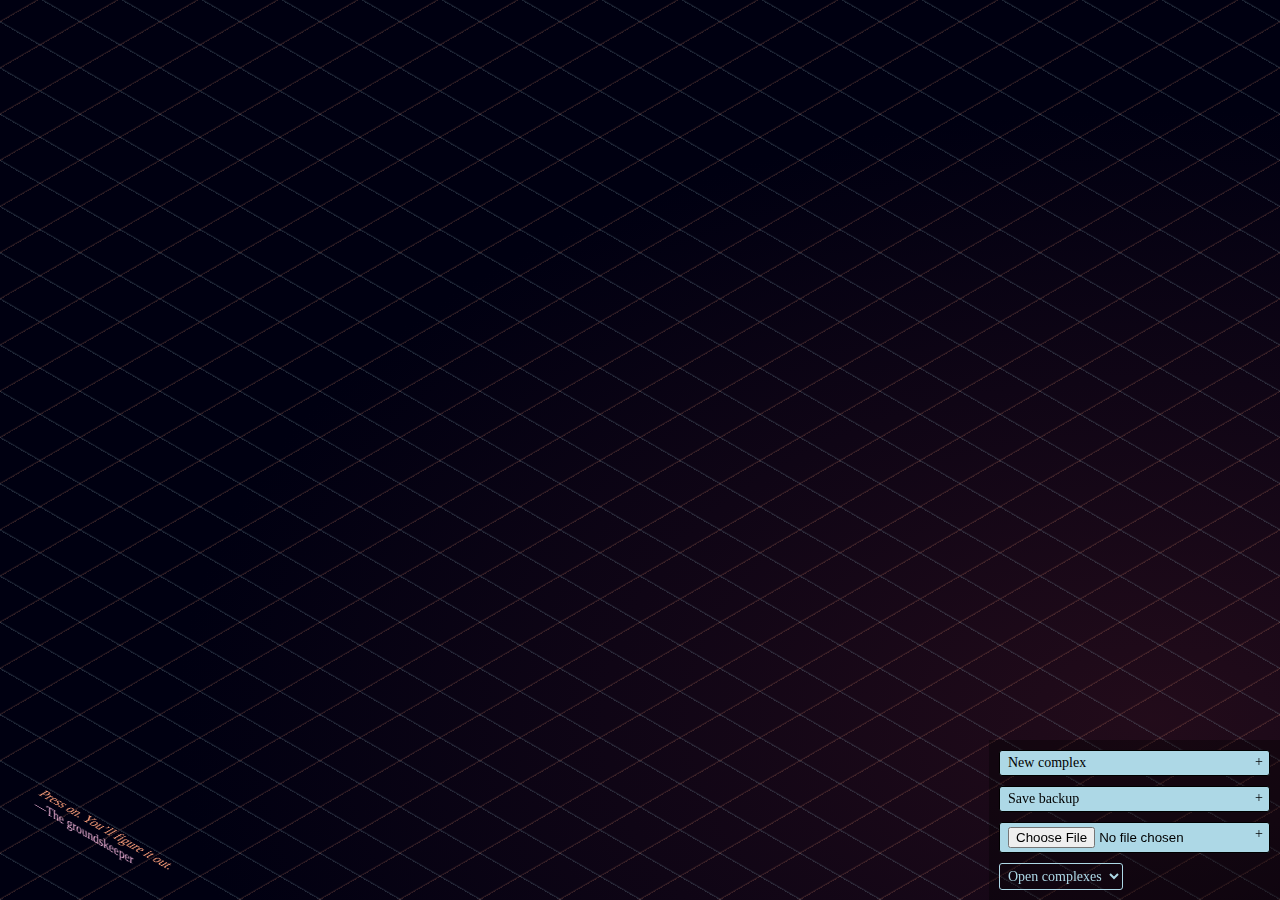
<file: index.html>
<!DOCTYPE html>
<html lang="en">
<head>
  <meta charset="UTF-8">
  <meta http-equiv="X-UA-Compatible" content="IE=edge">
  <meta name="viewport" content="width=device-width, initial-scale=1.0">
  <title>Complex</title>
  <link rel="stylesheet" href="style.css">
</head>
<body>
  <div class="map">
    <div class="selectionBox"></div>
  </div>
  <h1 class="message">A complex is a collection of thoughts, feelings, attitudes, and memories that focus on a single concept. The more elements attached to the complex, the greater its influence on the individual. <span>—Jung</span></h1>
  <div class="instructions">Press on. You’ll figure it out. <span>—The groundskeeper</span></div>
  <div class="agentMenu">
    <div class="agentMenu__item agentMenu__item--concept" data-type="concept">Concept</div>
    <div class="agentMenu__item agentMenu__item--artifact" data-type="artifact">Artifact</div>
    <div class="agentMenu__item agentMenu__item--person" data-type="person">Person</div>
    <div class="agentMenu__item agentMenu__item--organization" data-type="organization">Organization</div>
    <div class="agentMenu__item agentMenu__item--place" data-type="place">Place</div>
    <div class="agentMenu__item agentMenu__item--other" data-type="other">Other</div>
  </div>
  
  <div class="menu">
    <div class="elsewhereList"></div>
    <div class="button button--newFromSelected">New complex from selected</div>
    <div class="button button--copySelected">Copy selected</div>
    <div class="button button--newComplex">New complex</div>
    <div class="button button--delete">Delete complex</div>
    <div class="button button--backup">Save backup</div>
    <div class="button button--load">
      <input type="file" id="file-selector">
    </div>
    <select class="complexSelect">
      
    </select>
  </div>
</body>
</html>
<script src="complexes.js"></script>
<script src="script.js"></script>
</file>
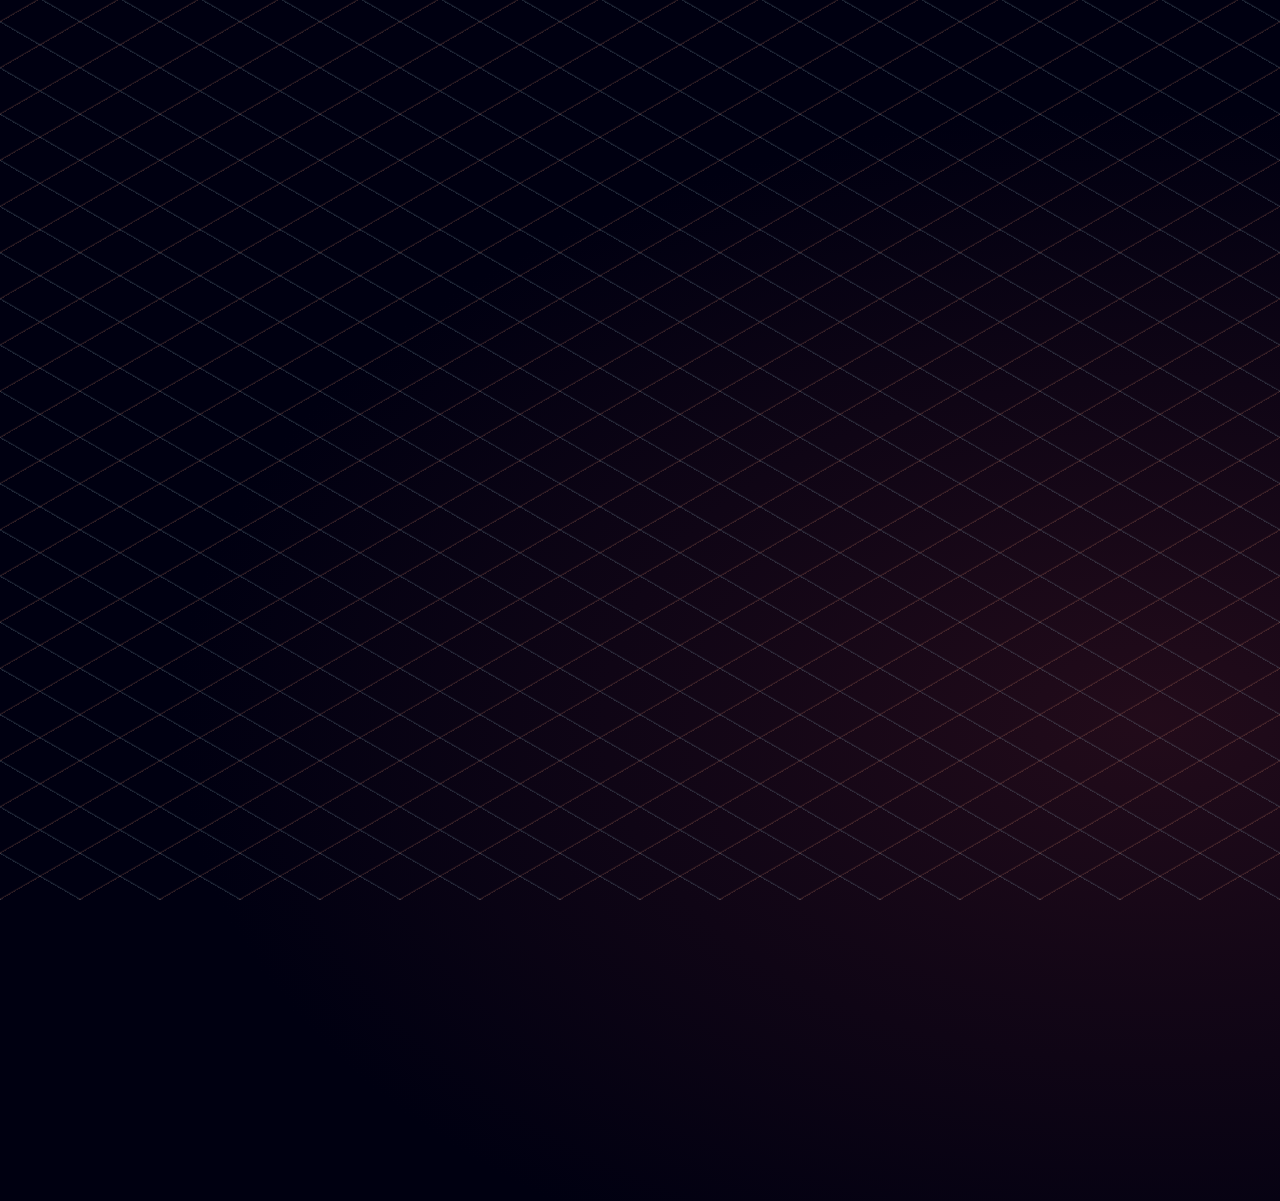
<file: philosophy.html>
<!DOCTYPE html>
<html lang="en">
<head>
  <meta charset="UTF-8">
  <meta http-equiv="X-UA-Compatible" content="IE=edge">
  <meta name="viewport" content="width=device-width, initial-scale=1.0">
  <title>Complex philosophy</title>
  <link rel="stylesheet" href="style.css">
  <link rel="stylesheet" href="philosophy.css">
</head>
<body class="philosophyPage">
  <div class="message">
    <p>Use it without an internet connection.</p>
    <p>Create a holistic technology where the individual decides the structure, not the computer.</p>
    <p>Have no one else in mind.</p>
    <p>A few is enough. So is one. So is none.</p>
    <p>The value is in the creation, not in the storing, retrieving, or sharing.</p>
    <p>The relationships between the things holds more information than the things.</p>
    <p>A thing can be simultaneously above, below, in front of, and behind another.</p>

    <h1>How others have defined “complex”?</h1>
    <p>A complex is a collection of thoughts, feelings, attitudes, and memories that focus on a single concept. The more elements attached to the complex, the greater its influence on the individual. —Carl Jung</p>
    <p>A complex system is a system composed of many components which may interact with each other. Examples of complex systems are Earth's global climate, organisms, the human brain, infrastructure such as power grid, transportation or communication systems, complex software and electronic systems, social and economic organizations (like cities), an ecosystem, a living cell, and ultimately the entire universe. —Wikipedia</p>
    <p>Complexity characterises the behaviour of a system or model whose components interact in multiple ways and follow local rules, leading to nonlinearity, randomness, collective dynamics, hierarchy, and emergence. —Wikipedia</p>
    <p>A whole structure (as a building) made up of interconnected or related structures</p>
    "Complexing" <i>verb</i>
  </div>
</body>
</html>
</file>
<file: style.css>
body {
  --pink: #f8b8de;
  --blue: #add8e6;
  --orange: #ffa07a;
  --green: #aaddaa;
  --grey: #c6c1c1;
  font-family: 'New York', -apple-system-ui-serif, ui-serif, 'Georgia', serif;
  padding: 0;
  margin: 0;
  max-width: 100vw;
  max-height: 100vh;
  width: 100vw;
  height: 100vh;
  overflow: hidden;
  background: radial-gradient(#ff555522, #000011 60%) 0 0 no-repeat, #000011;
  background-size: 180% 160%;
  background-repeat: none;
  cursor: pointer;
}

body::before {
  content: '';
  position: fixed;
  top: 0;
  left: 0;
  width: 100vw;
  height: 100vh;
  background: 
    repeating-linear-gradient(330deg, #ffa07a35, transparent 2px, transparent 40px), 
    repeating-linear-gradient(30deg, #add8e635, transparent 2px, transparent 40px);
    /* repeating-linear-gradient(90deg, #f7b8de09 25px, transparent 105px); */
  z-index: -1;
}

* {
  box-sizing: border-box;
}

.map {
  position: relative;
  left: 0;
  top: 0;
}
.agentMenu {
  position: fixed;
  z-index: 4;
  opacity: 0;
  pointer-events: none;
  left: -20px;
  top: -20px;
  transition: opacity 200ms;
}

.agentMenu__item {
  position: absolute;
  opacity: 0;
  transform: translate(-50%, -50%);
  transition: transform 300ms ease-out, opacity 200ms ease-in;
  padding: 5px 10px;
  border-radius: 6px;
  font-size: 19px;
}

.isAgentMenu .agentMenu {
  pointer-events: auto;
  opacity: 1;
  user-select: none;
}

.agentMenu__item--concept {
  transform: translate(11%, 0%) rotateY(-35.75deg) rotateZ(25deg) rotateX(330deg) scaleY(1);
  --bgColor: var(--orange);
  background: radial-gradient(var(--bgColor) 40%, transparent 75%), radial-gradient(#add8e699 30%, transparent 70%) -40px -8px no-repeat, radial-gradient(#f8b8de99 30%, transparent 70%) -40px 8px no-repeat, radial-gradient(#aaddaa99 30%, transparent 70%) 40px 8px no-repeat,radial-gradient(#ffa07a99 30%, transparent 70%) 40px -8px no-repeat;
  border-right: 2px solid #974d3099;
  border-bottom: 2px solid #79341399;
  transition-delay: 0ms;
}

.isAgentMenu .agentMenu__item--concept {
  transform: translate(12%, 9.5%) rotateX(54.75deg) rotateY(0deg) rotateZ(-315deg) scaleY(1);
}

.agentMenu__item--artifact {
  transform: translate(15%, -160%) rotateY(-35.75deg) rotateZ(25deg) rotateX(330deg) scaleY(1);
  --bgColor: var(--blue);
  background: radial-gradient(var(--bgColor) 40%, transparent 75%), radial-gradient(#add8e699 30%, transparent 70%) -40px -8px no-repeat, radial-gradient(#f8b8de99 30%, transparent 70%) -40px 8px no-repeat, radial-gradient(#aaddaa99 30%, transparent 70%) 40px 8px no-repeat,radial-gradient(#ffa07a99 30%, transparent 70%) 40px -8px no-repeat;
  font-style: italic;
  border-right: 2px solid #3e7a8e99;
  border-bottom: 2px solid #709fae99;
  transition-delay: 200ms;
}

.isAgentMenu .agentMenu__item--artifact {
  transform: translate(15%, -163%) rotateX(54.75deg) rotateY(0deg) rotateZ(-315deg) scaleX(1);
}

.agentMenu__item--person {
  transform: translate(1%, -100%) rotateX(54.75deg) rotateY(0deg) rotateZ(-315deg) scaleX(1);
  --bgColor: var(--pink);
  background: radial-gradient(var(--bgColor) 40%, transparent 75%), radial-gradient(#add8e699 30%, transparent 70%) -40px -8px no-repeat, radial-gradient(#f8b8de99 30%, transparent 70%) -40px 8px no-repeat, radial-gradient(#aaddaa99 30%, transparent 70%) 40px 8px no-repeat,radial-gradient(#ffa07a99 30%, transparent 70%) 40px -8px no-repeat;
  border-top: 2px solid #f8dede99;
  border-right: 2px solid #c780be99;
  transition-delay: 150ms;
}

.isAgentMenu .agentMenu__item--person {
  transform: translate(1%, -100%) rotateY(-35.75deg) rotateZ(25deg) rotateX(330deg) scaleY(1);
}

.agentMenu__item--organization {
  transform: translate(-79%, -66%) rotateX(54.75deg) rotateY(0deg) rotateZ(315deg) scaleY(1);
  --bgColor: var(--grey);
  background: radial-gradient(var(--bgColor) 40%, transparent 75%), radial-gradient(#add8e699 30%, transparent 70%) -40px -8px no-repeat, radial-gradient(#f8b8de99 30%, transparent 70%) -40px 8px no-repeat, radial-gradient(#aaddaa99 30%, transparent 70%) 40px 8px no-repeat,radial-gradient(#ffa07a99 30%, transparent 70%) 40px -8px no-repeat;
  border-top: 2px solid #ddddee99;
  border-left: 2px solid #99888899;
  transition-delay: 50ms;
}

.isAgentMenu .agentMenu__item--organization {
  transform: translate(-79%, -66%) rotateY(35.75deg) rotateZ(-25deg) rotateX(330deg) scaleY(1);
}

.agentMenu__item--place {
  transform: translate(-50.5%, -47%) rotateY(35.75deg) rotateZ(-25deg) rotateX(330deg) scaleY(1);
  --bgColor: var(--green);
  background: radial-gradient(var(--bgColor) 40%, transparent 75%), radial-gradient(#add8e699 30%, transparent 70%) -40px -8px no-repeat, radial-gradient(#f8b8de99 30%, transparent 70%) -40px 8px no-repeat, radial-gradient(#aaddaa99 30%, transparent 70%) 40px 8px no-repeat,radial-gradient(#ffa07a99 30%, transparent 70%) 40px -8px no-repeat;
  border-left: 2px solid #73a97399;
  border-bottom: 2px solid #63886399;
  transition-delay: 100ms;
}

.isAgentMenu .agentMenu__item--place {
  transform: translate(-50.5%, -47%) rotateX(54.75deg) rotateY(0deg) rotateZ(315deg) scaleY(1);
}

.agentMenu__item--other {
  transform: translate(-50%, 100%);
  color: var(--grey);
  font-size: 16px;
}

.agentMenu__item:hover {
  cursor: pointer;
  text-decoration: underline;
}

.isAgentMenu .agentMenu__item {
  opacity: 1;
}

.agent__label {
  font-size: 24px;
  line-height: 1;
  margin: 0;
  position: absolute;
  z-index: 2;
  padding: 5px 12px 6px;
  border-radius: 8px;
  text-align: center;
  white-space: pre;
  text-overflow: ellipsis;
  overflow: auto;
  max-width: 1000px;
  min-width: 80px;
  user-select: none;
  cursor: pointer;
  opacity: 0;
  transition: transform 400ms, opacity 200ms;
}

.agent {
  position: absolute;
  display: flex;
  justify-content: center;
  align-items: center;
  z-index: 2;
  opacity: 0.9;
  transition: opacity 0.3s;
}

.agent--isIsolated {
  opacity: 1 !important;
}

.agent:hover .agent__label {
  text-decoration: underline;
  text-decoration-style: dotted;
}

.agent--concept .agent__label {
  --bgColor: var(--orange);
  transform: rotateY(-35.75deg) rotateZ(25deg) rotateX(330deg);
  background: radial-gradient(var(--bgColor) 40%, transparent 75%), radial-gradient(#add8e699 30%, transparent 70%) -40px -8px no-repeat, radial-gradient(#f8b8de99 30%, transparent 70%) -40px 8px no-repeat, radial-gradient(#aaddaa99 30%, transparent 70%) 40px 8px no-repeat,radial-gradient(#ffa07a99 30%, transparent 70%) 40px -8px no-repeat;
  border-right: 2px solid #974d3099;
  border-bottom: 2px solid #79341399;
  animation: glow 6s infinite;
}

.agent--artifact .agent__label {
  --bgColor: var(--blue);
  transform: rotateY(-35.75deg) rotateZ(25deg) rotateX(330deg);
  background: radial-gradient(var(--bgColor) 40%, transparent 75%), radial-gradient(#add8e699 30%, transparent 70%) -40px -8px no-repeat, radial-gradient(#f8b8de99 30%, transparent 70%) -40px 8px no-repeat, radial-gradient(#aaddaa99 30%, transparent 70%) 40px 8px no-repeat,radial-gradient(#ffa07a99 30%, transparent 70%) 40px -8px no-repeat;
  font-style: italic;
  border-right: 2px solid #3e7a8e99;
  border-bottom: 2px solid #709fae99;
  animation: glow 10s infinite;
}

.agent--person .agent__label {
  --bgColor: var(--pink);
  transform: rotateX(54.75deg) rotateY(0deg) rotateZ(-315deg);
  background: radial-gradient(var(--bgColor) 40%, transparent 75%), radial-gradient(#add8e699 30%, transparent 70%) -40px -8px no-repeat, radial-gradient(#f8b8de99 30%, transparent 70%) -40px 8px no-repeat, radial-gradient(#aaddaa99 30%, transparent 70%) 40px 8px no-repeat,radial-gradient(#ffa07a99 30%, transparent 70%) 40px -8px no-repeat;
  border-top: 2px solid #f8dede99;
  border-right: 2px solid #c780be99;
  animation: glow 21s infinite;
}

.agent--organization .agent__label {
  --bgColor: var(--grey);
  transform: rotateX(54.75deg) rotateY(0deg) rotateZ(315deg);
  background: radial-gradient(var(--bgColor) 40%, transparent 75%), radial-gradient(#add8e699 30%, transparent 70%) -40px -8px no-repeat, radial-gradient(#f8b8de99 30%, transparent 70%) -40px 8px no-repeat, radial-gradient(#aaddaa99 30%, transparent 70%) 40px 8px no-repeat,radial-gradient(#ffa07a99 30%, transparent 70%) 40px -8px no-repeat;
  border-top: 2px solid #ddddee99;
  border-left: 2px solid #99888899;
  animation: glow 32s infinite;
}

.agent--place .agent__label {
  --bgColor: var(--green);
  transform: rotateY(35.75deg) rotateZ(-25deg) rotateX(330deg);
  background: radial-gradient(var(--bgColor) 40%, transparent 75%), radial-gradient(#add8e699 30%, transparent 70%) -40px -8px no-repeat, radial-gradient(#f8b8de99 30%, transparent 70%) -40px 8px no-repeat, radial-gradient(#aaddaa99 30%, transparent 70%) 40px 8px no-repeat,radial-gradient(#ffa07a99 30%, transparent 70%) 40px -8px no-repeat;
  border-left: 2px solid #73a97399;
  border-bottom: 2px solid #63886399;
  animation: glow 43s infinite;
}

.agent--other .agent__label {
  color: #f7f7cb;
}

.isActiveComplex .button--delete {
  opacity: 1;
  display: block;
  pointer-events: auto;
  transform: none;
}

.isSelected .agent__label {
  outline: 2px solid #ffffffdd !important;
  user-select: auto;
}

.isSelectedAgentMenu .button--newFromSelected,
.isSelectedAgentMenu .button--copySelected {
  opacity: 1;
  display: block;
  pointer-events: auto;
  transform: none;
  background: var(--pink);
}

.isHighlighted .agent__label {
  box-shadow: 0 0 30px var(--pink);
  outline: 1px solid #ffffff99;
}

.connection {
  position: absolute;
  left: 0;
  top: 0;
  overflow: visible;
}

.connection line:last-of-type {
  opacity: 0.5;
}

.relationship {
  position: absolute;
  display: flex;
  justify-content: center;
  align-items: center;
  z-index: 3;
  width: 2px;
  height: 2px;
  left: 0;
  top: 0;
}

.relationship__label {
  position: absolute;
  padding: 1px 4px 1px;
  line-height: 1;
  background: #001a;
  color: white;
  font-size: 10px;
  border-radius: 3px;
  text-align: center;
  white-space: nowrap;
}

.selectionBox {
  position: fixed;
  left: 0;
  top: 0;
  width: 1px;
  height: 1px;
  will-change: width;
  will-change: height;
  border: 1px dotted #666;
  transform-origin: 0 0;
  opacity: 0;
  visibility: hidden;
}

.otherComplex {
  color: var(--blue);
  user-select: none;
  font-family: 'New York', -apple-system-ui-serif, ui-serif, 'Georgia', serif;
  padding: 4px 0 4px 0;
  font-size: 14px;
  margin-bottom: 10px;
  border-top: 1px solid;
}

.otherComplex:hover {
  opacity: 0.7;
}

.isSelecting .selectionBox {
  opacity: 1;
  visibility: visible;
}

.isSelecting {
  user-select: none;
}

.isSpaceKey {
  cursor: grab;
}

.menu {
  position: fixed;
  right: 0;
  bottom: 0;
  padding: 10px;
  background: #00000055;
}

.menu:hover {
  background: #000000;
}

.button {
  position: relative;
  background: var(--blue);
  color: black;
  padding: 12px 10px;
  border: 1px solid;
  border-radius: 3px;
  padding: 4px 8px;
  margin-bottom: 10px;
  font-size: 14px;
}

.button--copySelected,
.button--newFromSelected,
.button--delete {
  display: none;
  opacity: 0;
  pointer-events: none;
  transition: opacity 200ms, transform 200ms;
  transform: scale(0.8);
}

.button::after {
  content: '+';
  position: absolute;
  right: 6px;
  top: 3px;
}

.button:hover {
  color: var(--blue);
  background: #111111;
}

.complexSelect {
  border: none;
  outline: none;
  border-radius: 3px;
  border: 1px solid;
  background: transparent;
  color: var(--blue);
  user-select: none;
  font-family: 'New York', -apple-system-ui-serif, ui-serif, 'Georgia', serif;
  padding: 4px;
  font-size: 14px;
}

.message {
  position: absolute;
  font-weight: 200;
  left: 15vw;
  top: 10px;
  color: var(--orange);
  padding: 0;
  margin: 0;
  animation: fade-up 1s forwards;
  transform-origin: -10% 100%;
  transform: translate(21%, 8.5%) rotateY(-35.75deg) rotateZ(25deg) rotateX(330deg) scaleY(0);
  transition: 1s;
  line-height: 1.75;
  width: 48vw;
  user-select: none;
}

.instructions {
  position: fixed;
  bottom: 20px;
  left: 0px;
  color: var(--orange);
  transform-origin: 80% 10%;
  transform: translate(1%, 8.5%) rotateX(54.75deg) rotateY(0deg) rotateZ(-315deg) scaleY(1);
  user-select: none;
}

.message span,
.instructions span {
  display: block;
  color: var(--pink);
  transform-origin: 0 0;
  transform: skewX(45deg);
}

.isInitialized .message {
  display: none;
}

.isIsolated .agent,
.isIsolated .relationship,
.isIsolated .connection {
  opacity: 0.1;
}

@keyframes fade-up {
  0% {
    opacity: 0;
  }
  100% {
    opacity: 1;
    transform: translate(21%, 8.5%) rotateX(54.75deg) rotateY(0deg) rotateZ(-315deg) scaleY(1);
  }
}

@keyframes fade-out {
  0% {
    opacity: 1 !important;
  }
  100% {
    opacity: 1;
  }
}

@keyframes glow {
  0% {
    opacity: 1;
  } 5% {
    opacity: 0.9;
  } 10% {
    opacity: 1;
  } 15% {
    opacity: 0.9;
  } 20% {
    opacity: 1;
  } 100% {
    opacity: 1;
  }
}
</file>
<file: philosophy.css>
.philosophyPage {
  padding: 10px;
  color: #ffa07a;
}
</file>
